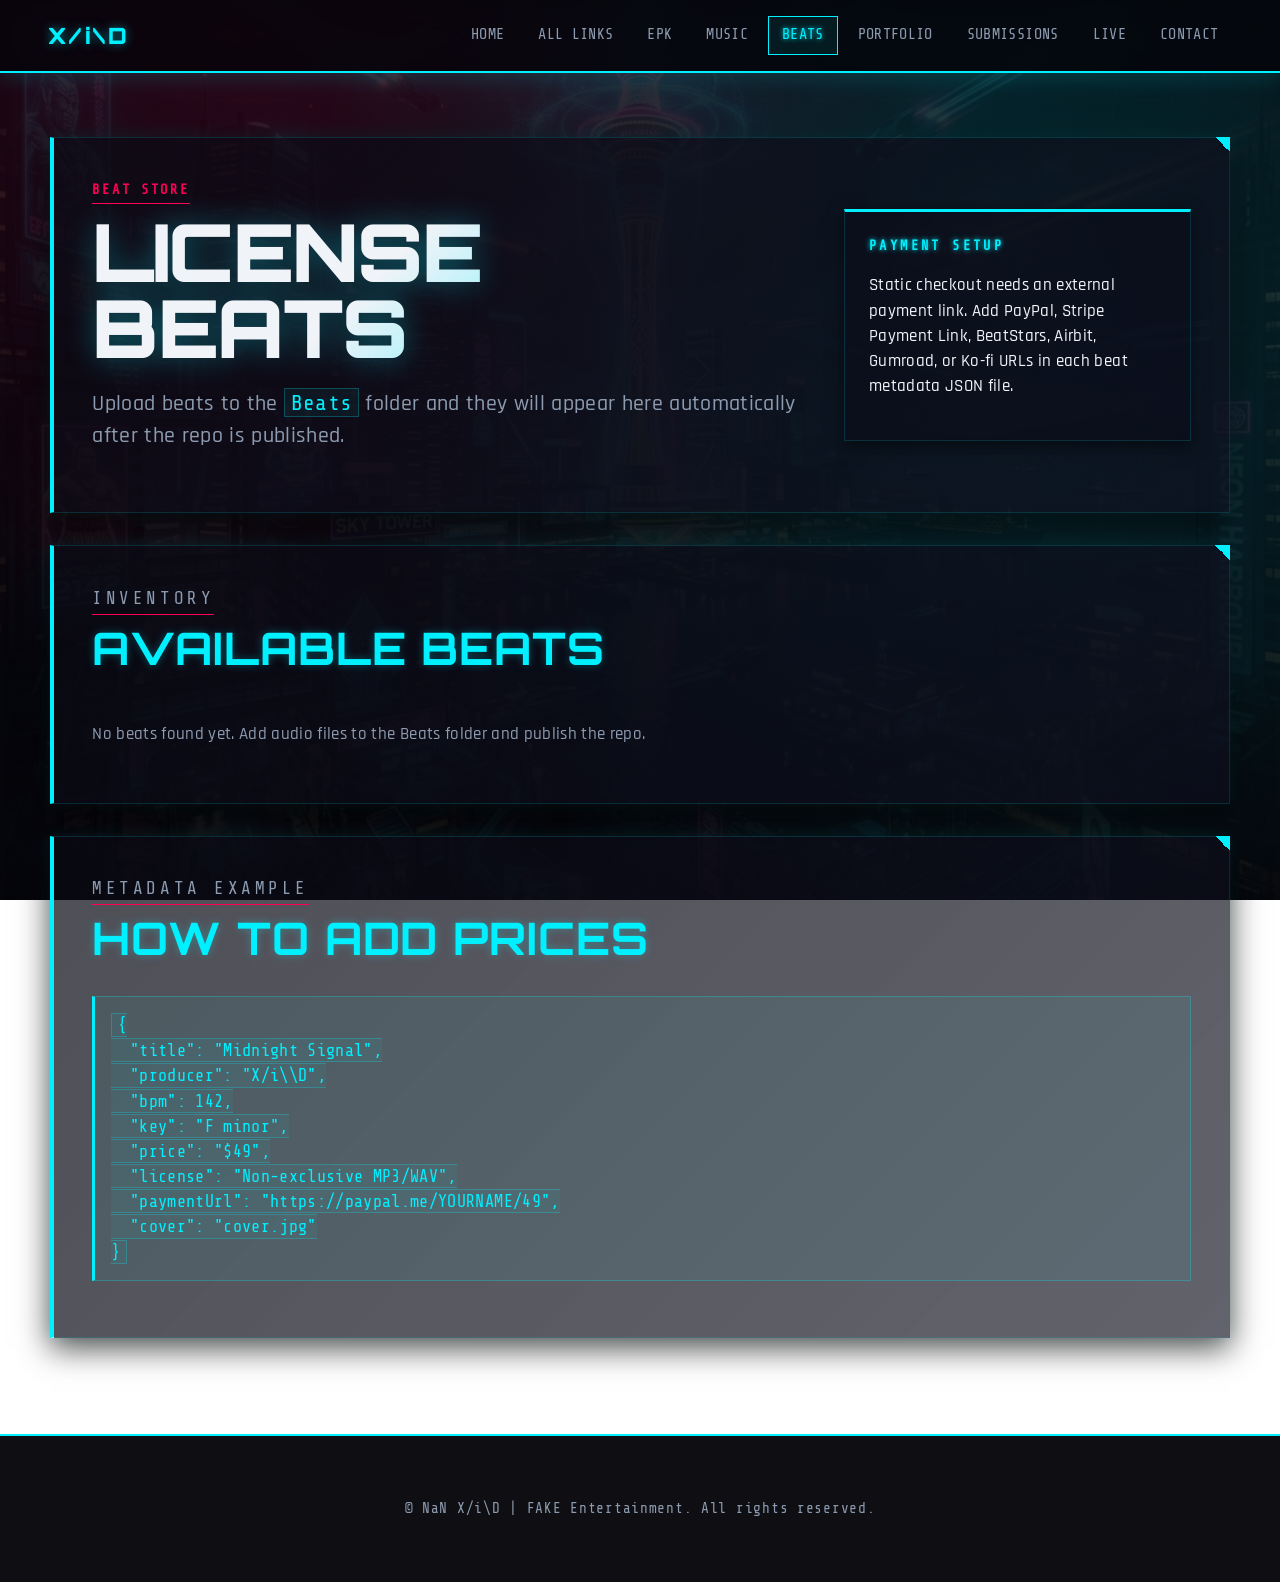
<file: beatstore.html>
<!DOCTYPE html>
<html lang="en">
<head>
    <meta charset="UTF-8">
    <meta name="viewport" content="width=device-width, initial-scale=1.0">
    <title>X/i\D | Beat Store</title>
    <meta name="description" content="Browse and license beats from X/i\D.">
    <link rel="stylesheet" href="style.css">
</head>
<body>
    <header class="site-header">
        <a class="brand" href="index.html" aria-label="X/i\D home">X/i\D</a>
        <nav class="site-nav" aria-label="Primary navigation">
            <a href="index.html#top">Home</a>
            <a href="link.html">All Links</a>
            <a href="epk.html">EPK</a>
            <a href="index.html#music">Music</a>
            <a href="beatstore.html" aria-current="page">Beats</a>
            <a href="portfolio.html">Portfolio</a>
            <a href="index.html#submissions">Submissions</a>
            <a href="index.html#live">Live</a>
            <a href="index.html#contact">Contact</a>
        </nav>
    </header>

    <main>
        <section class="hero compact section-band">
            <div class="hero-copy">
                <p class="eyebrow">Beat store</p>
                <h1>License Beats</h1>
                <p class="lead">Upload beats to the <code>Beats</code> folder and they will appear here automatically after the repo is published.</p>
            </div>
            <div class="hero-panel">
                <p class="panel-label">Payment setup</p>
                <p>Static checkout needs an external payment link. Add PayPal, Stripe Payment Link, BeatStars, Airbit, Gumroad, or Ko-fi URLs in each beat metadata JSON file.</p>
            </div>
        </section>

        <section class="section-band">
            <div class="section-heading">
                <p class="eyebrow">Inventory</p>
                <h2>Available Beats</h2>
            </div>
            <div class="beat-grid" id="beat-store" aria-live="polite"></div>
        </section>

        <section class="section-band">
            <div class="section-heading">
                <p class="eyebrow">Metadata example</p>
                <h2>How to add prices</h2>
            </div>
            <pre><code>{
  "title": "Midnight Signal",
  "producer": "X/i\\D",
  "bpm": 142,
  "key": "F minor",
  "price": "$49",
  "license": "Non-exclusive MP3/WAV",
  "paymentUrl": "https://paypal.me/YOURNAME/49",
  "cover": "cover.jpg"
}</code></pre>
        </section>
    </main>

    <footer>
        <p>&copy; <span id="year"></span> X/i\D | FAKE Entertainment. All rights reserved.</p>
    </footer>
    <script src="site.js"></script>
</body>
</html>
</file>
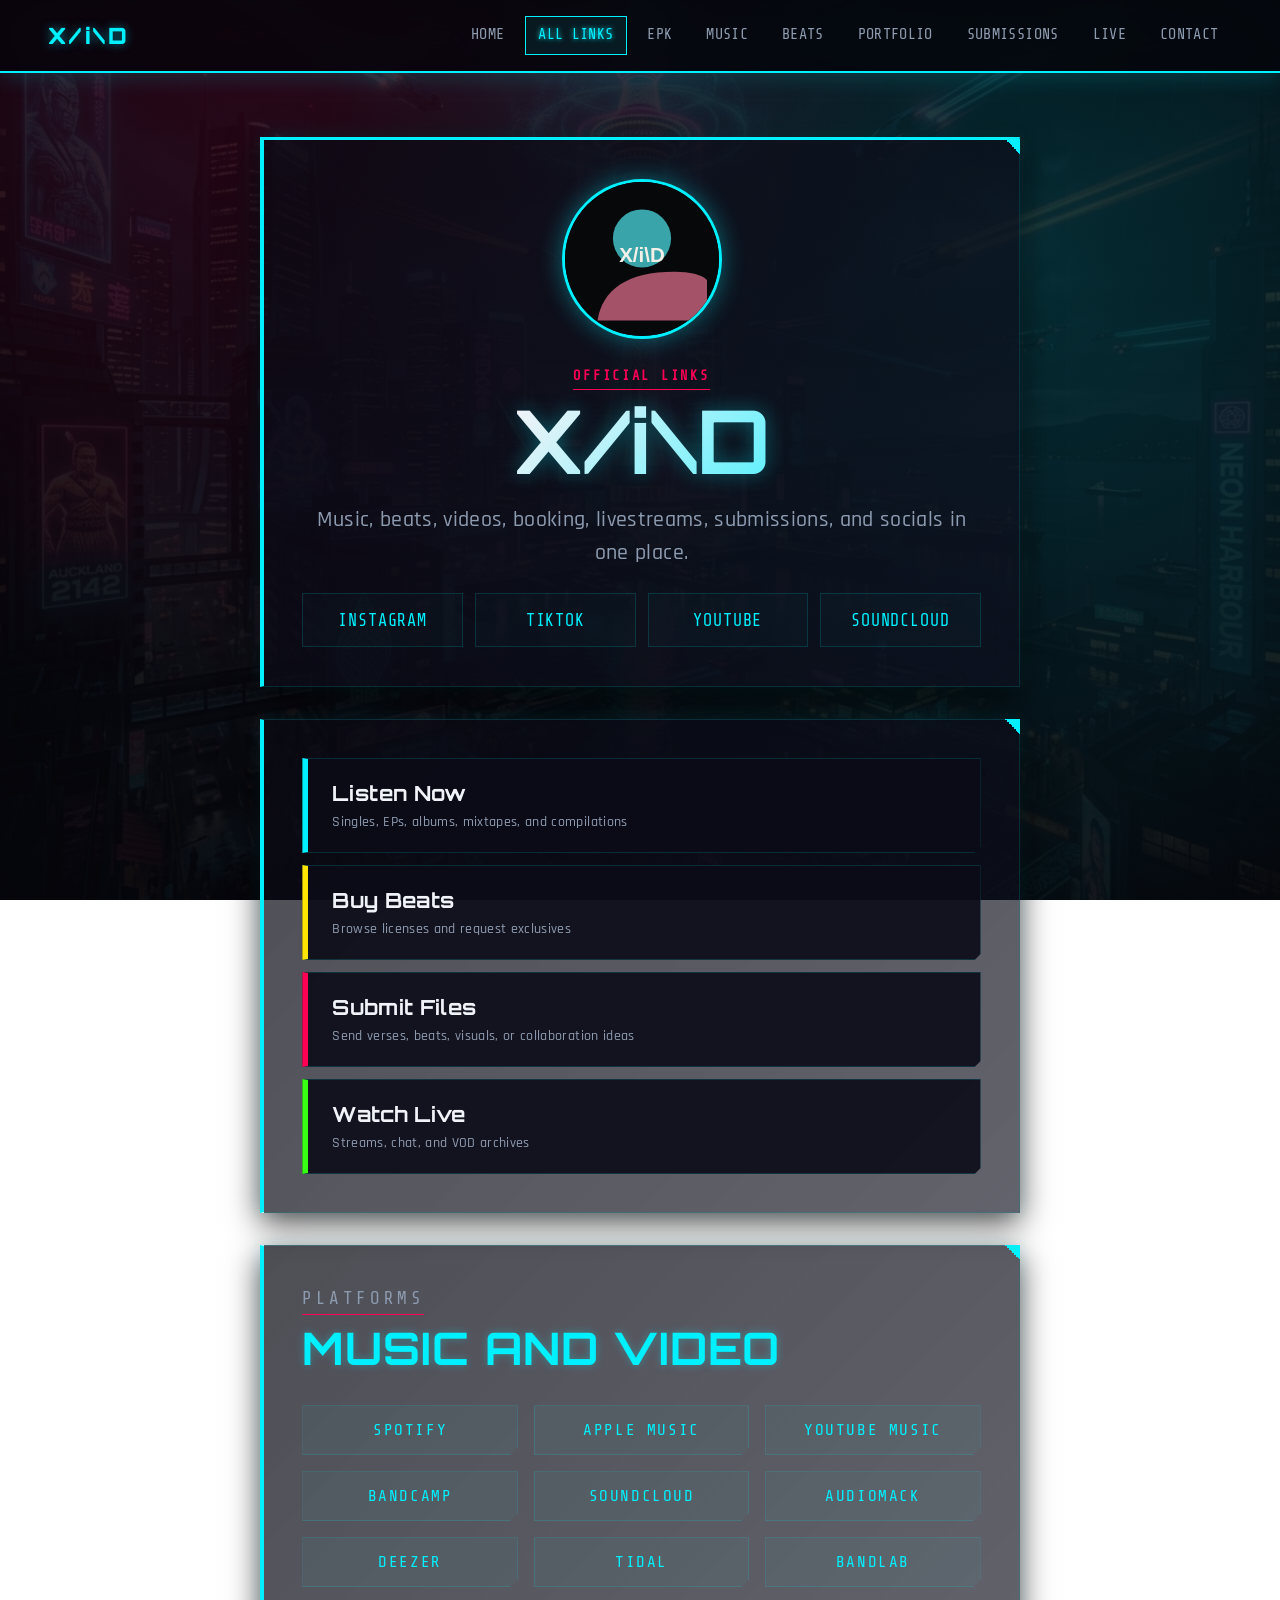
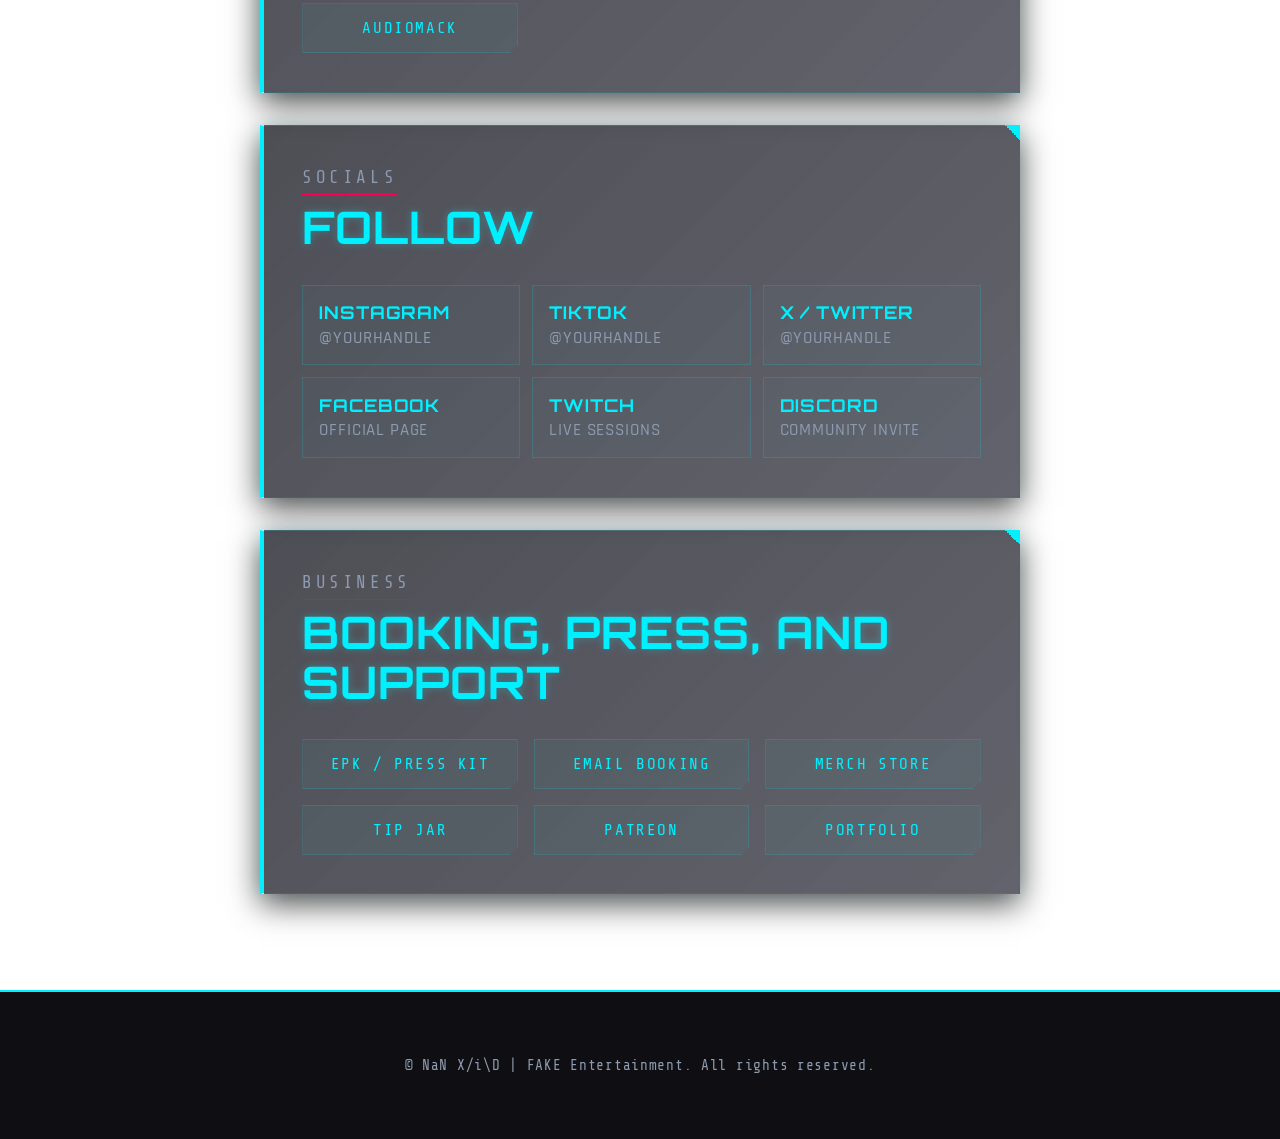
<file: link.html>
<!DOCTYPE html>
<html lang="en">
<head>
    <meta charset="UTF-8">
    <meta name="viewport" content="width=device-width, initial-scale=1.0">
    <title>X/i\D | All Links</title>
    <meta name="description" content="All official X/i\D links for music, videos, socials, beats, booking, submissions, livestreams, and support.">
    <link rel="stylesheet" href="style.css">
</head>
<body>
    <header class="site-header">
        <a class="brand" href="index.html" aria-label="X/i\D home">X/i\D</a>
        <nav class="site-nav" aria-label="Primary navigation">
            <a href="index.html#top">Home</a>
            <a href="link.html" aria-current="page">All Links</a>
            <a href="epk.html">EPK</a>
            <a href="index.html#music">Music</a>
            <a href="beatstore.html">Beats</a>
            <a href="portfolio.html">Portfolio</a>
            <a href="index.html#submissions">Submissions</a>
            <a href="index.html#live">Live</a>
            <a href="index.html#contact">Contact</a>
        </nav>
    </header>

    <main class="links-page">
        <section class="all-links-hero section-band">
            <img class="profile-avatar" src="assets/profile-avatar.svg" alt="X/i\D profile image">
            <p class="eyebrow">Official links</p>
            <h1>X/i\D</h1>
            <p class="lead">Music, beats, videos, booking, livestreams, submissions, and socials in one place.</p>
            <div class="quick-socials" aria-label="Social links">
                <a href="#">Instagram</a>
                <a href="#">TikTok</a>
                <a href="#">YouTube</a>
                <a href="#">SoundCloud</a>
            </div>
        </section>

        <section class="link-stack section-band" aria-label="Featured links">
            <a class="mega-link accent-cyan" href="index.html#music">
                <span>Listen Now</span>
                <small>Singles, EPs, albums, mixtapes, and compilations</small>
            </a>
            <a class="mega-link accent-gold" href="beatstore.html">
                <span>Buy Beats</span>
                <small>Browse licenses and request exclusives</small>
            </a>
            <a class="mega-link accent-rose" href="index.html#submissions">
                <span>Submit Files</span>
                <small>Send verses, beats, visuals, or collaboration ideas</small>
            </a>
            <a class="mega-link accent-green" href="index.html#live">
                <span>Watch Live</span>
                <small>Streams, chat, and VOD archives</small>
            </a>
        </section>

        <section class="section-band">
            <div class="section-heading">
                <p class="eyebrow">Platforms</p>
                <h2>Music and Video</h2>
            </div>
            <div class="link-grid compact-links">
                <a class="link-tile" href="#">Spotify</a>
                <a class="link-tile" href="#">Apple Music</a>
                <a class="link-tile" href="#">YouTube Music</a>
                <a class="link-tile" href="#">Bandcamp</a>
                <a class="link-tile" href="#">SoundCloud</a>
                <a class="link-tile" href="#">Audiomack</a>
                <a class="link-tile" href="#">Deezer</a>
                <a class="link-tile" href="#">Tidal</a>
                <a class="link-tile" href="#">BandLab</a>
                <a class="link-tile" href="#">Audiomack</a>
            </div>
        </section>

        <section class="section-band">
            <div class="section-heading">
                <p class="eyebrow">Socials</p>
                <h2>Follow</h2>
            </div>
            <div class="social-grid">
                <a href="#"><strong>Instagram</strong><span>@yourhandle</span></a>
                <a href="#"><strong>TikTok</strong><span>@yourhandle</span></a>
                <a href="#"><strong>X / Twitter</strong><span>@yourhandle</span></a>
                <a href="#"><strong>Facebook</strong><span>Official page</span></a>
                <a href="#"><strong>Twitch</strong><span>Live sessions</span></a>
                <a href="#"><strong>Discord</strong><span>Community invite</span></a>
            </div>
        </section>

        <section class="section-band">
            <div class="section-heading">
                <p class="eyebrow">Business</p>
                <h2>Booking, Press, and Support</h2>
            </div>
            <div class="link-grid compact-links">
                <a class="link-tile" href="epk.html">EPK / Press Kit</a>
                <a class="link-tile" href="mailto:shidomusic275@gmail.com">Email Booking</a>
                <a class="link-tile" href="#">Merch Store</a>
                <a class="link-tile" href="#">Tip Jar</a>
                <a class="link-tile" href="#">Patreon</a>
                <a class="link-tile" href="portfolio.html">Portfolio</a>
            </div>
        </section>
    </main>

    <footer>
        <p>&copy; <span id="year"></span> X/i\D | FAKE Entertainment. All rights reserved.</p>
    </footer>
    <script src="site.js"></script>
</body>
</html>
</file>
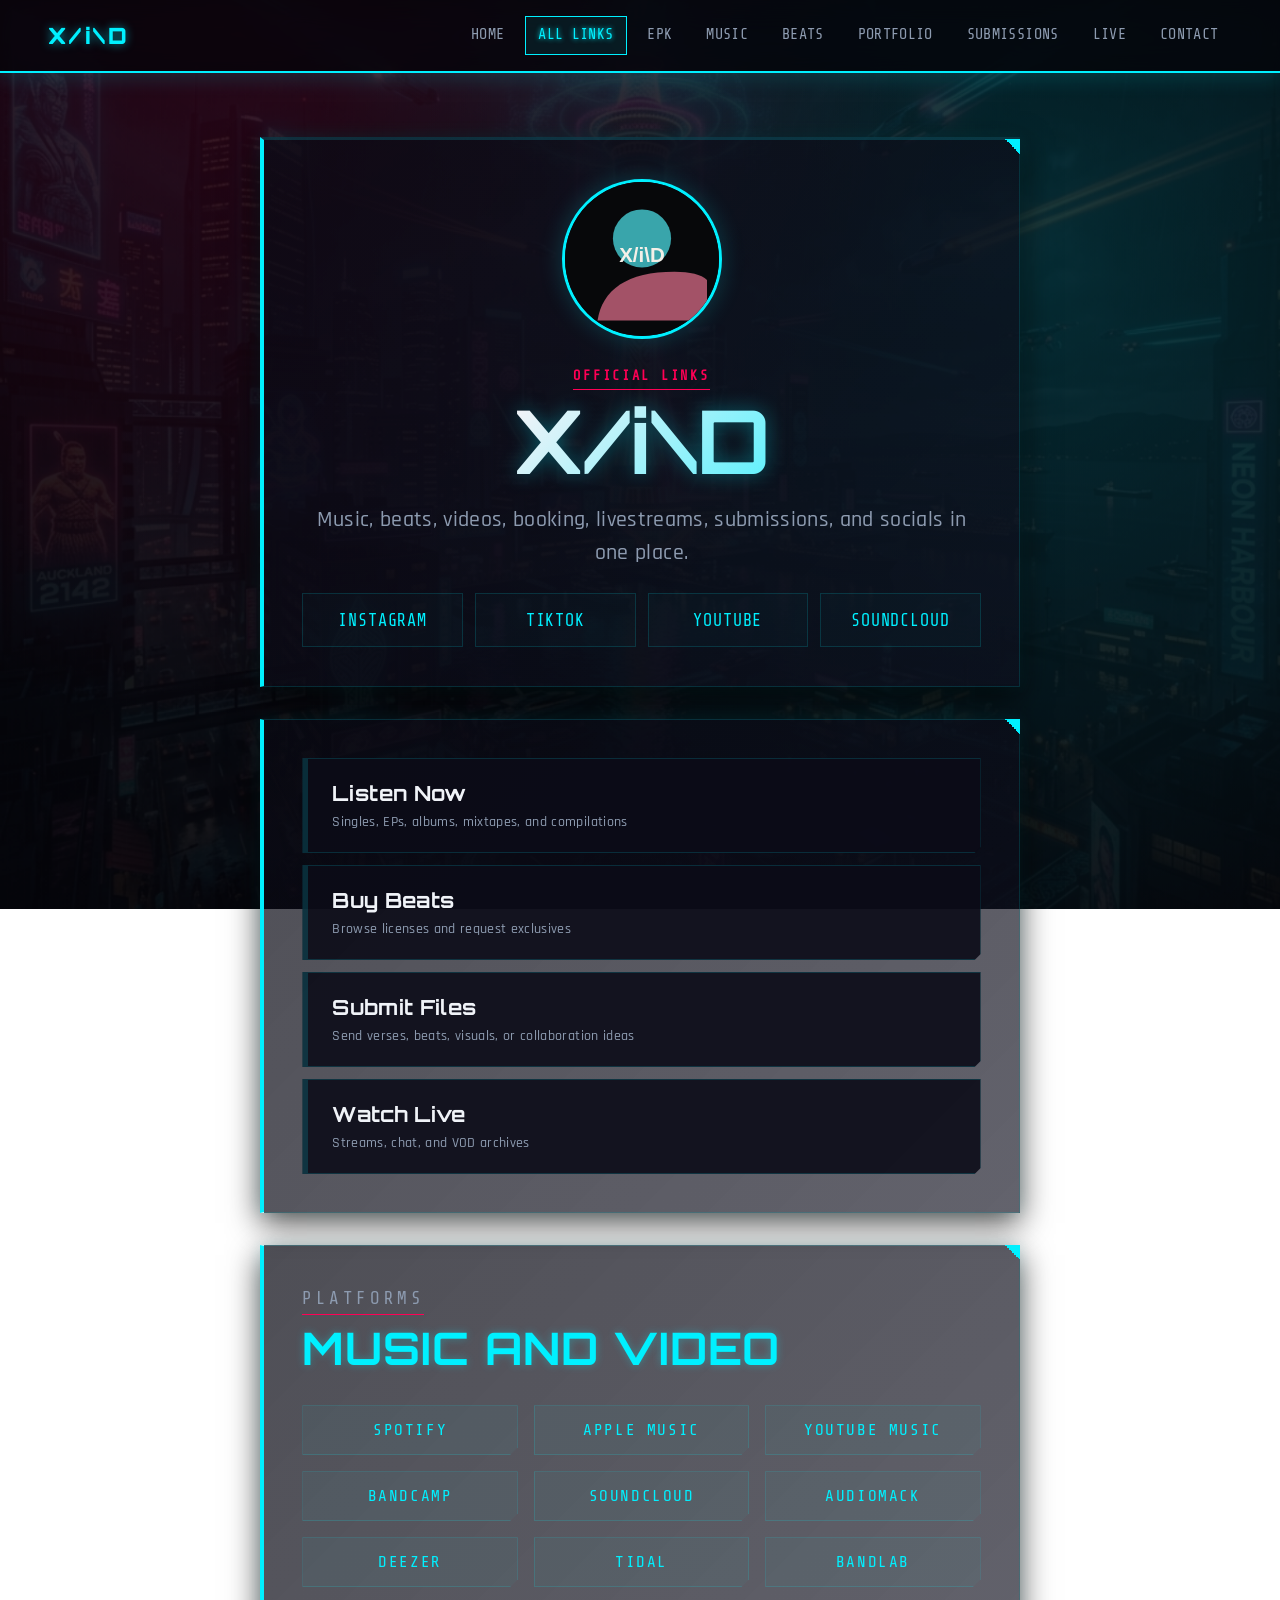
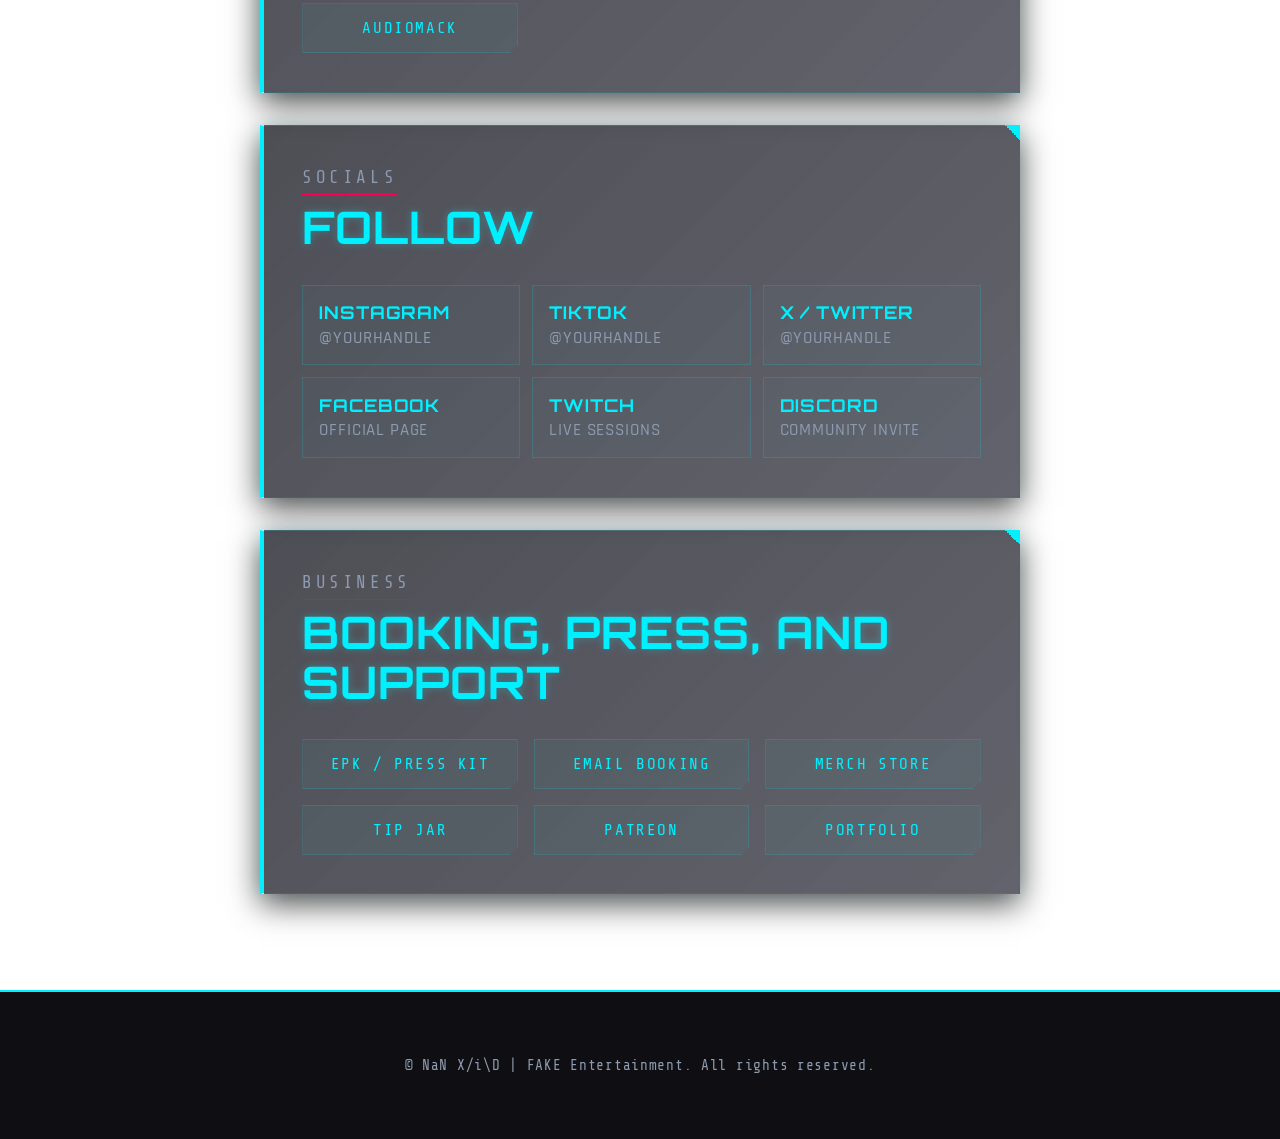
<file: links.html>
<!DOCTYPE html>
<html lang="en">
<head>
    <meta charset="UTF-8">
    <meta name="viewport" content="width=device-width, initial-scale=1.0">
    <meta http-equiv="refresh" content="0; url=link.html">
    <title>Redirecting | X/i\D</title>
    <link rel="canonical" href="link.html">
    <link rel="stylesheet" href="style.css">
</head>
<body>
    <main class="links-page">
        <section class="section-band">
            <p>Redirecting to <a href="link.html">All Links</a>.</p>
        </section>
    </main>
</body>
</html>
</file>
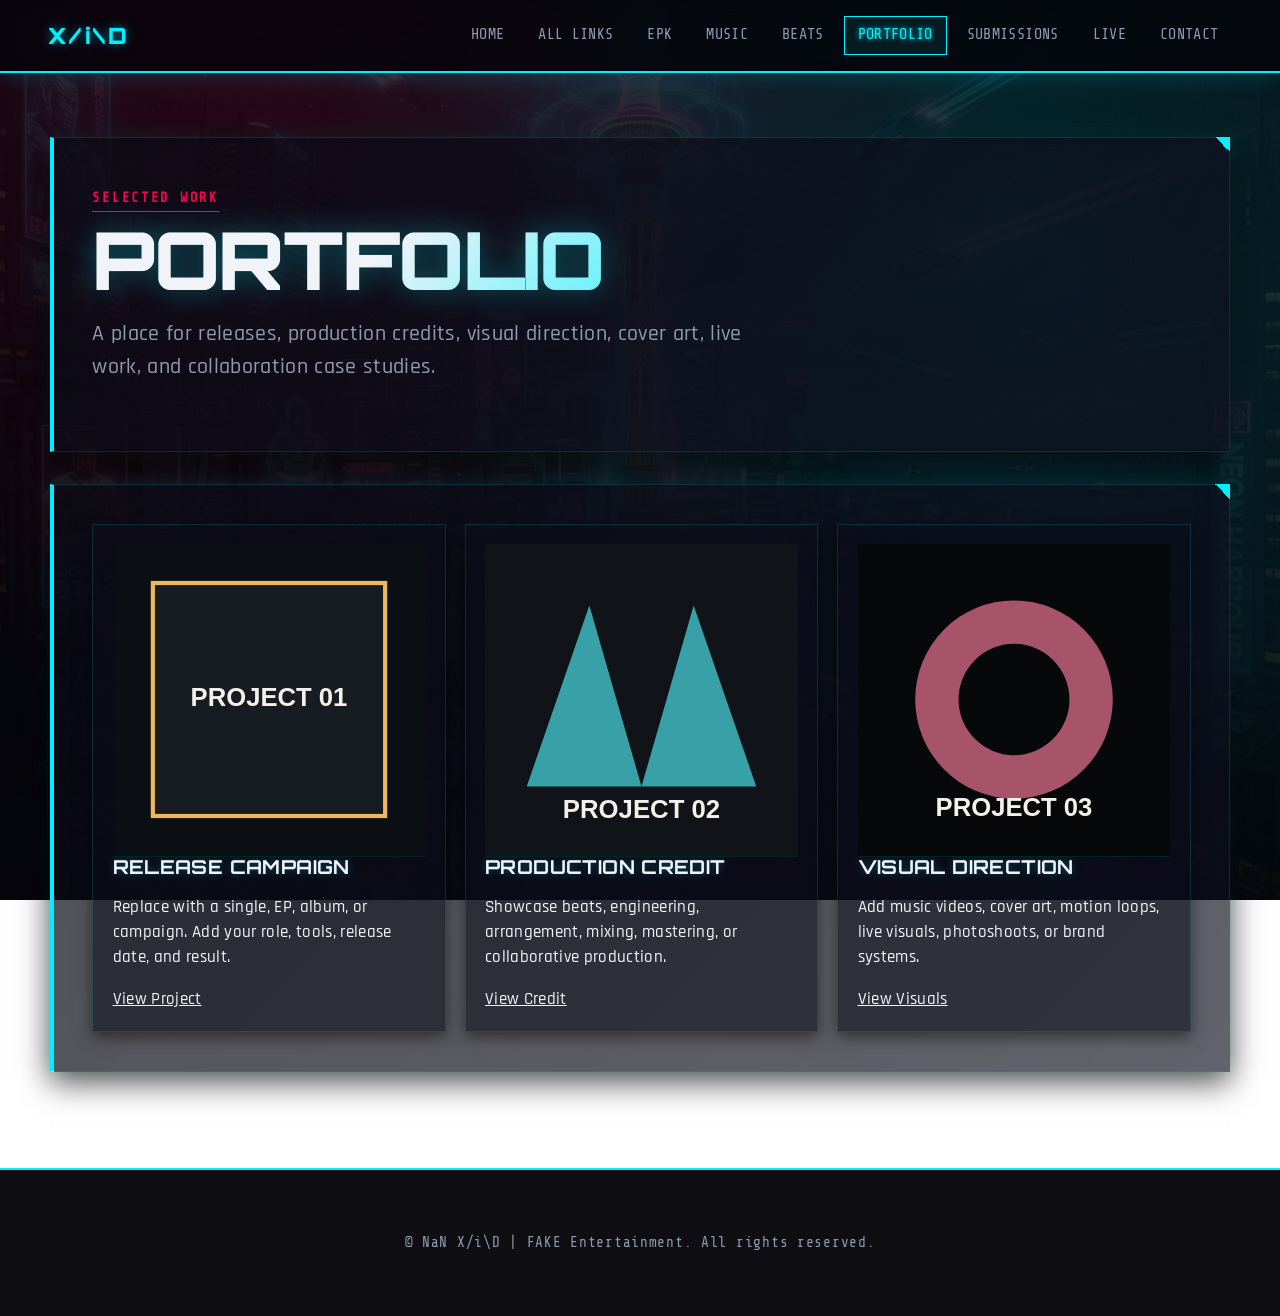
<file: portfolio.html>
<!DOCTYPE html>
<html lang="en">
<head>
    <meta charset="UTF-8">
    <meta name="viewport" content="width=device-width, initial-scale=1.0">
    <title>X/i\D | Portfolio</title>
    <meta name="description" content="Creative portfolio for X/i\D including music, production, visuals, branding, and collaborative projects.">
    <link rel="stylesheet" href="style.css">
</head>
<body>
    <header class="site-header">
        <a class="brand" href="index.html" aria-label="X/i\D home">X/i\D</a>
        <nav class="site-nav" aria-label="Primary navigation">
            <a href="index.html#top">Home</a>
            <a href="link.html">All Links</a>
            <a href="epk.html">EPK</a>
            <a href="index.html#music">Music</a>
            <a href="beatstore.html">Beats</a>
            <a href="portfolio.html" aria-current="page">Portfolio</a>
            <a href="index.html#submissions">Submissions</a>
            <a href="index.html#live">Live</a>
            <a href="index.html#contact">Contact</a>
        </nav>
    </header>

    <main>
        <section class="hero compact section-band">
            <div class="hero-copy">
                <p class="eyebrow">Selected work</p>
                <h1>Portfolio</h1>
                <p class="lead">A place for releases, production credits, visual direction, cover art, live work, and collaboration case studies.</p>
            </div>
        </section>

        <section class="section-band">
            <div class="portfolio-grid">
                <article class="project-card">
                    <img src="assets/project-1.svg" alt="Project artwork placeholder">
                    <h2>Release Campaign</h2>
                    <p>Replace with a single, EP, album, or campaign. Add your role, tools, release date, and result.</p>
                    <a href="#">View Project</a>
                </article>
                <article class="project-card">
                    <img src="assets/project-2.svg" alt="Project artwork placeholder">
                    <h2>Production Credit</h2>
                    <p>Showcase beats, engineering, arrangement, mixing, mastering, or collaborative production.</p>
                    <a href="#">View Credit</a>
                </article>
                <article class="project-card">
                    <img src="assets/project-3.svg" alt="Project artwork placeholder">
                    <h2>Visual Direction</h2>
                    <p>Add music videos, cover art, motion loops, live visuals, photoshoots, or brand systems.</p>
                    <a href="#">View Visuals</a>
                </article>
            </div>
        </section>
    </main>

    <footer>
        <p>&copy; <span id="year"></span> X/i\D | FAKE Entertainment. All rights reserved.</p>
    </footer>
    <script src="site.js"></script>
</body>
</html>
</file>
<file: style.css>
@import url('https://fonts.googleapis.com/css2?family=Orbitron:wght@400;500;700;900&family=Rajdhani:wght@500;600;700&family=Share+Tech+Mono&family=Inter:wght@300;400;500;700&display=swap');

:root {
    --bg: #05050a;
    --surface: rgba(10, 10, 18, 0.85);
    --surface-2: rgba(18, 18, 30, 0.9);
    --text: #f0f3f8;
    --muted: #8d9bb0;
    --line: rgba(0, 240, 255, 0.15);
    --line-active: rgba(0, 240, 255, 0.45);
    
    /* Neon Cyberpunk Palette */
    --cyan: #00f0ff;
    --gold: #ffe600;
    --rose: #ff0055;
    --green: #39ff14;
    
    --shadow: 0 10px 30px rgba(0, 0, 0, 0.7), 0 0 15px rgba(0, 240, 255, 0.1);
    --shadow-neon: 0 0 15px rgba(0, 240, 255, 0.3);
}

* {
    box-sizing: border-box;
}

html {
    scroll-behavior: smooth;
}

body {
    margin: 0;
    color: var(--text);
    /* Cyber-grid overlay */
    background: 
        linear-gradient(90deg, rgba(0, 240, 255, 0.015) 1px, transparent 1px),
        linear-gradient(rgba(0, 240, 255, 0.015) 1px, transparent 1px);
    background-size: 25px 25px;
    background-attachment: fixed;
    font-family: 'Rajdhani', 'Segoe UI', Roboto, sans-serif;
    font-weight: 500;
    font-size: 1.05rem;
    line-height: 1.5;
    letter-spacing: 0.02em;
    position: relative;
    overflow-x: hidden;
}

body::before {
    content: "";
    position: fixed;
    top: 0;
    left: 0;
    width: 100%;
    height: 100%;
    background-image: 
        radial-gradient(circle at 20% 0%, rgba(255, 0, 85, 0.15), transparent 45rem),
        radial-gradient(circle at 80% 30%, rgba(0, 240, 255, 0.15), transparent 45rem),
        linear-gradient(rgba(5, 5, 10, 0.88), rgba(5, 5, 10, 0.94)),
        url('assets/cyberpunk_auckland.png');
    background-size: cover;
    background-position: center;
    background-repeat: no-repeat;
    background-attachment: fixed;
    z-index: -2;
    animation: futuristicAucklandPan 45s ease-in-out infinite alternate;
}

@keyframes futuristicAucklandPan {
    0% {
        transform: scale(1.02) translate(0, 0);
    }
    100% {
        transform: scale(1.08) translate(-1%, -1%);
    }
}

a {
    color: inherit;
    transition: all 0.25s cubic-bezier(0.25, 0.8, 0.25, 1);
}

img {
    display: block;
    max-width: 100%;
}

/* Scrollbars */
::-webkit-scrollbar {
    width: 8px;
    height: 8px;
}
::-webkit-scrollbar-track {
    background: #05050a;
}
::-webkit-scrollbar-thumb {
    background: rgba(0, 240, 255, 0.3);
    border: 1px solid var(--cyan);
}
::-webkit-scrollbar-thumb:hover {
    background: var(--cyan);
    box-shadow: 0 0 10px var(--cyan);
}

code,
pre {
    color: var(--cyan);
    background: rgba(0, 240, 255, 0.05);
    border: 1px solid rgba(0, 240, 255, 0.25);
    border-radius: 0px;
    font-family: 'Share Tech Mono', monospace;
}

code {
    padding: 0.1rem 0.35rem;
}

pre {
    overflow-x: auto;
    padding: 1rem;
    position: relative;
    border-left: 3px solid var(--cyan);
}

.site-header {
    position: sticky;
    top: 0;
    z-index: 100;
    display: flex;
    align-items: center;
    justify-content: space-between;
    gap: 1rem;
    padding: 1rem clamp(1rem, 4vw, 3rem);
    background: rgba(5, 5, 10, 0.85);
    border-bottom: 2px solid var(--cyan);
    backdrop-filter: blur(15px) saturate(180%);
    box-shadow: 0 5px 20px rgba(0, 240, 255, 0.15);
    animation: solarStormHeader 15s linear infinite;
}

.brand {
    color: var(--cyan);
    font-family: 'Orbitron', sans-serif;
    font-size: 1.4rem;
    font-weight: 900;
    letter-spacing: 0.15em;
    text-decoration: none;
    text-shadow: 0 0 10px rgba(0, 240, 255, 0.5);
    position: relative;
    transition: transform 0.2s ease;
    animation: solarStormText 15s linear infinite;
}

.brand:hover {
    transform: skewX(-5deg);
    color: var(--text);
    text-shadow: 0 0 15px var(--rose);
}

.site-nav {
    display: flex;
    flex-wrap: wrap;
    justify-content: flex-end;
    gap: 0.4rem;
}

.site-nav a {
    min-height: 2.2rem;
    display: inline-flex;
    align-items: center;
    padding: 0.45rem 0.8rem;
    color: var(--muted);
    font-family: 'Share Tech Mono', monospace;
    font-size: 0.95rem;
    text-transform: uppercase;
    text-decoration: none;
    border: 1px solid transparent;
    transition: all 0.2s ease;
}

.site-nav a:hover,
.site-nav a[aria-current="page"] {
    color: var(--cyan);
    background: rgba(0, 240, 255, 0.08);
    border: 1px solid var(--cyan);
    text-shadow: 0 0 5px var(--cyan);
}

main {
    width: min(1180px, calc(100% - 2rem));
    margin: 0 auto;
    padding: 2rem 0 4rem;
}

/* Cyberpunk tech-plate section containers */
.section-band {
    margin: 2rem 0;
    padding: clamp(1.15rem, 3vw, 2.5rem);
    background: linear-gradient(135deg, rgba(10, 10, 20, 0.72), rgba(15, 15, 30, 0.65));
    border: 1px solid var(--line);
    border-left: 4px solid var(--cyan);
    border-radius: 0px; /* Sharp high-tech cut */
    box-shadow: var(--shadow);
    position: relative;
    animation: solarStormBand 15s linear infinite;
}

.section-band::after {
    content: '';
    position: absolute;
    top: -1px;
    right: -1px;
    width: 15px;
    height: 15px;
    background: linear-gradient(225deg, var(--cyan) 50%, transparent 50%);
    pointer-events: none;
}

.hero {
    min-height: 70vh;
    display: grid;
    grid-template-columns: minmax(0, 1.35fr) minmax(300px, 0.65fr);
    align-items: center;
    gap: 2rem;
}

.section-band.hero:not(.compact) {
    background: 
        linear-gradient(to bottom, rgba(10, 10, 20, 0) 0%, rgba(10, 10, 20, 0.45) 60%, rgba(10, 10, 20, 0.98) 100%),
        url('assets/homepage-profile.jpg');
    background-size: cover;
    background-position: center 25%;
    background-repeat: no-repeat;
}

.hero.compact {
    min-height: 35vh;
    align-items: center;
}

.hero h1 {
    margin: 0 0 1rem;
    font-family: 'Orbitron', sans-serif;
    font-size: clamp(3.2rem, 10vw, 7.5rem);
    line-height: 0.95;
    font-weight: 900;
    text-transform: uppercase;
    background: linear-gradient(135deg, var(--text) 40%, var(--cyan) 100%);
    -webkit-background-clip: text;
    -webkit-text-fill-color: transparent;
    filter: drop-shadow(0 0 15px rgba(0, 240, 255, 0.35));
    letter-spacing: -0.02em;
}

.hero.compact h1 {
    font-size: clamp(2.5rem, 7vw, 5rem);
}

.lead {
    max-width: 64ch;
    color: var(--muted);
    font-size: clamp(1.1rem, 2vw, 1.35rem);
    font-family: 'Rajdhani', sans-serif;
    font-weight: 500;
}

.eyebrow {
    margin: 0 0 0.55rem;
    color: var(--rose);
    font-family: 'Share Tech Mono', monospace;
    font-size: 0.85rem;
    font-weight: 700;
    text-transform: uppercase;
    letter-spacing: 0.2em;
    display: inline-block;
    border-bottom: 1px solid var(--rose);
    padding-bottom: 0.2rem;
}

.panel-label {
    margin: 0 0 0.55rem;
    color: var(--cyan);
    font-family: 'Share Tech Mono', monospace;
    font-size: 0.85rem;
    font-weight: 700;
    text-transform: uppercase;
    letter-spacing: 0.25em;
    text-shadow: 0 0 5px var(--cyan);
}

.hero-actions,
.tabs,
.list-stack {
    display: flex;
    flex-wrap: wrap;
    gap: 0.75rem;
}

.link-grid {
    display: grid;
    grid-template-columns: repeat(auto-fit, minmax(220px, 1fr));
    gap: 1rem;
}

/* Cyberpunk slanted neon buttons */
.button,
button.button,
.link-tile,
.list-stack a {
    min-height: 3rem;
    display: inline-flex;
    align-items: center;
    justify-content: center;
    padding: 0.75rem 1.5rem;
    color: var(--cyan);
    background: rgba(0, 240, 255, 0.03);
    border: 1px solid var(--line);
    border-radius: 0px; /* Sharp corners */
    text-transform: uppercase;
    font-family: 'Share Tech Mono', monospace;
    font-size: 1rem;
    letter-spacing: 0.1em;
    text-align: center;
    text-decoration: none;
    cursor: pointer;
    transition: all 0.25s cubic-bezier(0.25, 0.8, 0.25, 1);
    position: relative;
    clip-path: polygon(0 0, 100% 0, 100% calc(100% - 8px), calc(100% - 8px) 100%, 0 100%);
    animation: solarStormBorderMuted 15s linear infinite;
}

.button:hover,
button.button:hover,
.link-tile:hover,
.list-stack a:hover {
    color: #030307;
    background: var(--cyan);
    border-color: var(--cyan);
    box-shadow: 0 0 20px var(--cyan);
    transform: translateY(-2px);
    animation: none; /* Disable cycling on hover to allow full neon color */
}

.button.primary,
button.button.primary,
.tabs button.active {
    color: #030307;
    background: var(--cyan);
    border-color: var(--cyan);
    font-weight: 700;
    box-shadow: 0 0 10px rgba(0, 240, 255, 0.3);
}

.button.primary:hover,
button.button.primary:hover,
.tabs button.active:hover {
    background: var(--text);
    border-color: var(--text);
    box-shadow: 0 0 20px rgba(255, 255, 255, 0.8);
    color: #000;
}

.hero-panel,
.player-dock,
.contact-card,
.qr-card,
.project-card,
.release-card,
.beat-card,
.stat-grid div {
    background: rgba(12, 12, 24, 0.55);
    border: 1px solid var(--line);
    border-radius: 0px;
    box-shadow: 0 5px 15px rgba(0,0,0,0.5);
    transition: all 0.3s ease;
    position: relative;
    animation: solarStormBorderMuted 15s linear infinite;
}

/* Hologram hover effect */
.release-card:hover,
.beat-card:hover,
.project-card:hover,
.qr-card:hover {
    border-color: var(--cyan);
    box-shadow: 0 0 25px rgba(0, 240, 255, 0.25);
    transform: translateY(-3px);
    animation: none;
}

.hero-panel {
    padding: 1.5rem;
    border-top: 3px solid var(--cyan);
}

.hero-panel audio,
.player-dock audio,
.release-card audio,
.beat-card audio {
    width: 100%;
    margin-top: 0.5rem;
}

/* Customizing audio elements inside cyberpunk framework */
audio {
    filter: invert(1) hue-rotate(180deg) saturate(1.5);
    border-radius: 0px;
    height: 38px;
}

.section-heading {
    max-width: 760px;
    margin-bottom: 2rem;
}

.section-heading h2,
.project-card h2,
.hero-panel h2 {
    margin: 0 0 0.5rem;
    font-family: 'Orbitron', sans-serif;
    font-size: clamp(1.8rem, 4vw, 2.8rem);
    line-height: 1.1;
    font-weight: 700;
    text-transform: uppercase;
    letter-spacing: 0.02em;
    color: var(--cyan);
    text-shadow: 0 0 8px rgba(0, 240, 255, 0.3);
    animation: solarStormHeading 15s linear infinite;
}

.section-heading p,
.muted {
    color: var(--muted);
}

.section-heading p {
    font-size: 1.1rem;
    font-weight: 500;
}

.music-layout {
    display: grid;
    grid-template-columns: minmax(0, 1fr) minmax(290px, 350px);
    gap: 1.5rem;
    align-items: start;
}

.release-grid,
.beat-grid,
.portfolio-grid,
.media-grid,
.contact-grid,
.vod-grid,
.stat-grid {
    display: grid;
    grid-template-columns: repeat(auto-fit, minmax(220px, 1fr));
    gap: 1.2rem;
}

.release-card,
.beat-card,
.project-card {
    overflow: hidden;
}

.release-card img,
.beat-card img,
.project-card img,
.media-grid img,
.qr-card img,
#player-art {
    width: 100%;
    aspect-ratio: 1;
    object-fit: cover;
    background: #000;
    border-bottom: 1px solid var(--line);
    transform: translateZ(0);
    backface-visibility: hidden;
}

.release-card .card-body,
.beat-card .card-body,
.project-card {
    padding: 1.2rem;
}

.release-card h3,
.beat-card h3,
.project-card h2 {
    margin: 0 0 0.4rem;
    font-family: 'Orbitron', sans-serif;
    font-size: 1.2rem;
    font-weight: 700;
    color: var(--text);
}

.card-meta {
    margin: 0 0 1rem;
    color: var(--muted);
    font-family: 'Share Tech Mono', monospace;
    font-size: 0.9rem;
    text-transform: uppercase;
}

.player-dock {
    position: sticky;
    top: 6.5rem;
    padding: 1.5rem;
    border: 1px solid var(--cyan);
    background: rgba(5, 10, 15, 0.95);
    box-shadow: 0 0 25px rgba(0, 240, 255, 0.2);
    animation: solarStormDock 15s linear infinite;
}

#player-art {
    border: 1px solid var(--cyan);
    box-shadow: 0 0 15px rgba(0, 240, 255, 0.35);
    margin-bottom: 1rem;
}

#player-title {
    font-family: 'Orbitron', sans-serif;
    color: var(--cyan);
    font-size: 1.3rem;
    margin: 0.5rem 0 0.2rem 0;
    text-shadow: 0 0 5px var(--cyan);
}

#player-meta {
    font-family: 'Share Tech Mono', monospace;
    font-size: 0.85rem;
    margin-bottom: 1rem;
}

.submission-form {
    display: grid;
    grid-template-columns: repeat(2, minmax(0, 1fr));
    gap: 1.2rem;
}

.submission-form label {
    display: grid;
    gap: 0.45rem;
    color: var(--cyan);
    font-family: 'Share Tech Mono', monospace;
    text-transform: uppercase;
    font-size: 0.9rem;
}

.submission-form label:nth-child(4),
.submission-form label:nth-child(5) {
    grid-column: 1 / -1;
}

input,
select,
textarea {
    width: 100%;
    min-height: 3rem;
    padding: 0.8rem 1rem;
    color: var(--text);
    background: rgba(0, 0, 0, 0.7);
    border: 1px solid var(--line);
    border-radius: 0px;
    font-family: 'Rajdhani', sans-serif;
    font-weight: 500;
    font-size: 1.1rem;
    transition: all 0.25s ease;
}

input:focus,
select:focus,
textarea:focus {
    outline: none;
    border-color: var(--cyan);
    box-shadow: 0 0 10px rgba(0, 240, 255, 0.4);
    background: rgba(0, 240, 255, 0.05);
}

textarea {
    resize: vertical;
}

.live-grid {
    display: grid;
    grid-template-columns: minmax(0, 1fr) minmax(260px, 360px);
    gap: 1.2rem;
}

.embed-shell {
    min-height: 320px;
    display: grid;
    place-items: center;
    padding: 0;
    color: var(--muted);
    background: #000;
    border: 1px solid var(--line);
    border-radius: 0px;
    overflow: hidden;
    position: relative;
}

.embed-shell::before {
    content: 'DOCKING_ESTABLISHED';
    position: absolute;
    top: 5px;
    left: 5px;
    font-family: 'Share Tech Mono', monospace;
    font-size: 0.7rem;
    color: var(--cyan);
    opacity: 0.5;
    z-index: 2;
}

.embed-shell.wide {
    min-height: 420px;
}

.embed-shell iframe {
    width: 100%;
    height: 100%;
    border: 0;
}

.qr-card {
    margin: 0;
    padding: 1.2rem;
    text-align: center;
    border: 1px solid var(--line);
}

.qr-card img {
    border: 1px solid var(--line);
}

.qr-card figcaption {
    margin-top: 0.75rem;
    color: var(--cyan);
    font-family: 'Share Tech Mono', monospace;
    text-transform: uppercase;
    font-size: 0.9rem;
}

footer {
    padding: 3rem 1rem;
    color: var(--muted);
    font-family: 'Share Tech Mono', monospace;
    font-size: 0.9rem;
    text-align: center;
    border-top: 2px solid var(--cyan);
    background: rgba(3, 3, 7, 0.95);
    letter-spacing: 0.05em;
}

@media (max-width: 820px) {
    .site-header {
        align-items: center;
        flex-direction: column;
        gap: 1rem;
    }

    .site-nav {
        justify-content: center;
        width: 100%;
    }

    .hero,
    .music-layout,
    .live-grid,
    .submission-form {
        grid-template-columns: 1fr;
    }

    .player-dock {
        position: static;
        width: 100%;
    }
}

.links-page {
    width: min(760px, calc(100% - 2rem));
}

.all-links-hero {
    min-height: auto;
    text-align: center;
    border-top: 3px solid var(--cyan);
}

.all-links-hero h1 {
    margin: 0 0 0.5rem;
    font-family: 'Orbitron', sans-serif;
    font-size: clamp(3rem, 10vw, 5.5rem);
    line-height: 0.95;
    background: linear-gradient(135deg, var(--text) 30%, var(--cyan) 100%);
    -webkit-background-clip: text;
    -webkit-text-fill-color: transparent;
    filter: drop-shadow(0 0 10px rgba(0, 240, 255, 0.35));
}

.all-links-hero .lead {
    margin-left: auto;
    margin-right: auto;
}

.profile-avatar {
    width: min(160px, 42vw);
    aspect-ratio: 1;
    margin: 0 auto 1.5rem;
    border: 3px solid var(--cyan);
    border-radius: 50%;
    object-fit: cover;
    box-shadow: 0 0 25px rgba(0, 240, 255, 0.4);
    animation: solarStormDock 15s linear infinite;
    transform: translateZ(0);
    backface-visibility: hidden;
}

.quick-socials,
.link-stack,
.social-grid {
    display: grid;
    gap: 0.75rem;
}

.quick-socials {
    grid-template-columns: repeat(auto-fit, minmax(120px, 1fr));
    margin-top: 1.5rem;
}

.quick-socials a,
.social-grid a {
    padding: 0.85rem 1rem;
    color: var(--cyan);
    background: rgba(0, 240, 255, 0.02);
    border: 1px solid var(--line);
    border-radius: 0px;
    text-transform: uppercase;
    font-family: 'Share Tech Mono', monospace;
    letter-spacing: 0.05em;
    text-decoration: none;
    animation: solarStormBorderMuted 15s linear infinite;
}

.quick-socials a:hover,
.social-grid a:hover {
    color: #030307;
    background: var(--cyan);
    border-color: var(--cyan);
    box-shadow: 0 0 20px var(--cyan);
    animation: none;
}

.mega-link {
    display: grid;
    gap: 0.15rem;
    padding: 1.2rem 1.5rem;
    color: var(--text);
    background: rgba(12, 12, 24, 0.9);
    border: 1px solid var(--line);
    border-left-width: 6px;
    border-radius: 0px;
    text-decoration: none;
    clip-path: polygon(0 0, 100% 0, 100% calc(100% - 6px), calc(100% - 6px) 100%, 0 100%);
    animation: solarStormBorderMuted 15s linear infinite;
}

.mega-link span {
    font-family: 'Orbitron', sans-serif;
    font-size: 1.3rem;
    font-weight: 700;
}

.mega-link small,
.social-grid span {
    color: var(--muted);
    font-family: 'Rajdhani', sans-serif;
    font-weight: 500;
}

.accent-cyan { border-left-color: var(--cyan); }
.accent-gold { border-left-color: var(--gold); }
.accent-rose { border-left-color: var(--rose); }
.accent-green { border-left-color: var(--green); }

.mega-link:hover {
    border-color: var(--cyan);
    box-shadow: 0 0 20px rgba(0, 240, 255, 0.2);
    animation: none;
}

.accent-cyan:hover { border-left-color: var(--cyan); }
.accent-gold:hover { border-left-color: var(--gold); box-shadow: 0 0 20px rgba(255, 230, 0, 0.2); }
.accent-rose:hover { border-left-color: var(--rose); box-shadow: 0 0 20px rgba(255, 0, 85, 0.2); }
.accent-green:hover { border-left-color: var(--green); box-shadow: 0 0 20px rgba(57, 255, 20, 0.2); }

.compact-links {
    grid-template-columns: repeat(auto-fit, minmax(160px, 1fr));
}

.link-tile {
    width: 100%;
}

.featured-link {
    border-color: var(--cyan);
    background: rgba(0, 240, 255, 0.05);
    box-shadow: inset 0 0 10px rgba(0, 240, 255, 0.15);
    text-shadow: 0 0 5px var(--cyan);
    animation: solarStormDock 15s linear infinite;
}

.social-grid {
    grid-template-columns: repeat(auto-fit, minmax(180px, 1fr));
}

.social-grid strong,
.social-grid span {
    display: block;
}

.social-grid strong {
    font-family: 'Orbitron', sans-serif;
    font-size: 1.1rem;
    color: var(--cyan);
}

:focus-visible {
    outline: 2px solid var(--cyan);
    outline-offset: 3px;
}

.contact-card {
    min-height: 8rem;
    display: flex;
    align-items: center;
    justify-content: center;
    padding: 1.5rem;
    text-align: center;
    text-decoration: none;
    overflow-wrap: anywhere;
    font-family: 'Orbitron', sans-serif;
    color: var(--cyan);
    font-size: 1.2rem;
    text-shadow: 0 0 8px rgba(0, 240, 255, 0.4);
    border: 1px solid var(--cyan);
    animation: solarStormDock 15s linear infinite, solarStormText 15s linear infinite;
}

.contact-card:hover {
    background: var(--cyan);
    color: #000;
    box-shadow: 0 0 20px var(--cyan);
    text-shadow: none;
    animation: none;
}

@media (max-width: 560px) {
    main,
    .links-page {
        width: min(100% - 1rem, 1180px);
        padding-top: 1rem;
    }

    .section-band {
        padding: 1rem;
    }

    .site-nav a {
        padding-inline: 0.62rem;
        font-size: 0.92rem;
    }

    .link-grid,
    .compact-links,
    .quick-socials,
    .social-grid {
        grid-template-columns: 1fr;
    }

    .hero h1,
    .all-links-hero h1 {
        font-size: clamp(2.8rem, 15vw, 4.5rem);
    }
}

/* Music player compact folders */
#music-tabs {
    overflow-x: auto;
    flex-wrap: nowrap;
    padding-bottom: 0.5rem;
    margin-bottom: 1.5rem;
}

#music-tabs .button {
    flex: 0 0 auto;
}

.music-search-container {
    margin-bottom: 1.5rem;
    max-width: 480px;
    width: 100%;
}

.music-search-container input {
    font-family: 'Share Tech Mono', monospace;
    letter-spacing: 0.05em;
    text-transform: uppercase;
    font-size: 1rem;
    border-color: var(--line);
    animation: solarStormBorderMuted 15s linear infinite;
    background: rgba(5, 5, 12, 0.85);
}

.music-search-container input:focus {
    animation: none;
    border-color: var(--cyan);
    box-shadow: 0 0 15px rgba(0, 240, 255, 0.4);
    background: rgba(0, 240, 255, 0.03);
}


#music-library {
    max-height: min(72vh, 720px);
    overflow-y: auto;
    padding-right: 0.35rem;
    align-content: start;
}

.music-folder {
    grid-column: 1 / -1;
    overflow: hidden;
    background: rgba(10, 10, 22, 0.7);
    border: 1px solid var(--line);
    border-radius: 0px;
    margin-bottom: 1rem;
    animation: solarStormBorderMuted 15s linear infinite;
}

.music-folder summary {
    min-height: 8.5rem;
    display: grid;
    grid-template-columns: 7.5rem minmax(0, 1fr) auto;
    align-items: center;
    gap: 1.5rem;
    padding: 0.85rem;
    cursor: pointer;
    list-style: none;
    border-bottom: 1px solid rgba(0, 240, 255, 0.05);
}

.music-folder summary::-webkit-details-marker {
    display: none;
}

.music-folder summary img,
.folder-art {
    width: 7.5rem;
    aspect-ratio: 1;
    border-radius: 0px;
    object-fit: cover;
    background: linear-gradient(145deg, rgba(73, 215, 223, 0.35), rgba(255, 0, 85, 0.25));
    border: 1px solid var(--line);
    animation: solarStormBorderMuted 15s linear infinite;
    transform: translateZ(0);
    backface-visibility: hidden;
}

.folder-copy {
    min-width: 0;
}

.folder-copy strong {
    font-family: 'Orbitron', sans-serif;
    font-size: 1.3rem;
    color: var(--cyan);
    text-shadow: 0 0 5px rgba(0,240,255,0.3);
    display: block;
    animation: solarStormHeading 15s linear infinite;
}

.folder-copy small {
    font-family: 'Share Tech Mono', monospace;
    color: var(--muted);
    text-transform: uppercase;
    display: block;
}

.folder-toggle {
    color: var(--cyan);
    font-family: 'Share Tech Mono', monospace;
    font-weight: 700;
    letter-spacing: 0.1em;
    text-transform: uppercase;
    border: 1px solid var(--cyan);
    padding: 0.3rem 0.8rem;
    font-size: 0.85rem;
    background: rgba(0, 240, 255, 0.05);
    animation: solarStormBorderSolid 15s linear infinite, solarStormText 15s linear infinite;
}

.music-folder[open] .folder-toggle {
    color: var(--gold);
    border-color: var(--gold);
    background: rgba(255, 230, 0, 0.05);
    animation: none;
}

.music-folder[open] .folder-toggle::before {
    content: "CLOSE";
}

.music-folder[open] .folder-toggle {
    font-size: 0;
}

.music-folder[open] .folder-toggle::before {
    font-size: 0.85rem;
}

.folder-tracks {
    display: grid;
    gap: 0.55rem;
    max-height: 22rem;
    overflow-y: auto;
    padding: 1rem;
    background: rgba(0, 0, 0, 0.4);
}

.folder-track-row {
    display: grid;
    grid-template-columns: minmax(0, 1fr) auto;
    align-items: center;
    gap: 1rem;
    padding: 0.75rem 1rem;
    background: rgba(18, 18, 30, 0.6);
    border: 1px solid rgba(0, 240, 255, 0.1);
    border-radius: 0px;
}

.folder-track-row strong {
    font-family: 'Rajdhani', sans-serif;
    font-size: 1.1rem;
    font-weight: 600;
    display: block;
}

.folder-track-row small {
    font-family: 'Share Tech Mono', monospace;
    color: var(--muted);
    display: block;
}

.folder-track-row .button {
    min-height: 2.25rem;
    padding: 0.3rem 1rem;
    font-size: 0.85rem;
}

.stat-grid div {
    padding: 1.25rem;
    text-align: center;
    display: flex;
    flex-direction: column;
    gap: 0.35rem;
}

.stat-grid div strong {
    font-family: 'Orbitron', sans-serif;
    font-size: 0.85rem;
    color: var(--cyan);
    text-transform: uppercase;
    letter-spacing: 0.1em;
}

.stat-grid div span {
    font-family: 'Rajdhani', sans-serif;
    font-weight: 600;
    font-size: 1.1rem;
}

@media (max-width: 560px) {
    #music-library {
        max-height: 60vh;
        padding-right: 0;
    }

    .music-folder summary {
        grid-template-columns: 5.5rem minmax(0, 1fr);
        gap: 1rem;
    }

    .music-folder summary img,
    .folder-art {
        width: 5.5rem;
    }

    .folder-toggle {
        grid-column: 2;
        justify-self: start;
        margin-top: 0.25rem;
    }

    .folder-track-row {
        grid-template-columns: 1fr;
    }
}

/* Solar Storm Animations */
@keyframes solarStormText {
    0% { color: var(--cyan); text-shadow: 0 0 10px rgba(0, 240, 255, 0.6); }
    15% { color: #00ffaa; text-shadow: 0 0 10px rgba(0, 255, 170, 0.6); }
    30% { color: #39ff14; text-shadow: 0 0 10px rgba(57, 255, 20, 0.6); }
    45% { color: var(--gold); text-shadow: 0 0 10px rgba(255, 230, 0, 0.6); }
    60% { color: #ff5500; text-shadow: 0 0 10px rgba(255, 85, 0, 0.6); }
    75% { color: var(--rose); text-shadow: 0 0 10px rgba(255, 0, 85, 0.6); }
    90% { color: #b000ff; text-shadow: 0 0 10px rgba(176, 0, 255, 0.6); }
    100% { color: var(--cyan); text-shadow: 0 0 10px rgba(0, 240, 255, 0.6); }
}

@keyframes solarStormBorderSolid {
    0% { border-color: var(--cyan); }
    15% { border-color: #00ffaa; }
    30% { border-color: #39ff14; }
    45% { border-color: var(--gold); }
    60% { border-color: #ff5500; }
    75% { border-color: var(--rose); }
    90% { border-color: #b000ff; }
    100% { border-color: var(--cyan); }
}

@keyframes solarStormBorderMuted {
    0% { border-color: rgba(0, 240, 255, 0.15); }
    15% { border-color: rgba(0, 255, 170, 0.15); }
    30% { border-color: rgba(57, 255, 20, 0.15); }
    45% { border-color: rgba(255, 230, 0, 0.15); }
    60% { border-color: rgba(255, 85, 0, 0.15); }
    75% { border-color: rgba(255, 0, 85, 0.15); }
    90% { border-color: rgba(176, 0, 255, 0.15); }
    100% { border-color: rgba(0, 240, 255, 0.15); }
}

@keyframes solarStormBand {
    0% { border-color: rgba(0, 240, 255, 0.15); border-left-color: var(--cyan); box-shadow: 0 10px 30px rgba(0, 0, 0, 0.7), 0 0 15px rgba(0, 240, 255, 0.1); }
    15% { border-color: rgba(0, 255, 170, 0.15); border-left-color: #00ffaa; box-shadow: 0 10px 30px rgba(0, 0, 0, 0.7), 0 0 15px rgba(0, 255, 170, 0.1); }
    30% { border-color: rgba(57, 255, 20, 0.15); border-left-color: #39ff14; box-shadow: 0 10px 30px rgba(0, 0, 0, 0.7), 0 0 15px rgba(57, 255, 20, 0.1); }
    45% { border-color: rgba(255, 230, 0, 0.15); border-left-color: var(--gold); box-shadow: 0 10px 30px rgba(0, 0, 0, 0.7), 0 0 15px rgba(255, 230, 0, 0.1); }
    60% { border-color: rgba(255, 85, 0, 0.15); border-left-color: #ff5500; box-shadow: 0 10px 30px rgba(0, 0, 0, 0.7), 0 0 15px rgba(255, 85, 0, 0.1); }
    75% { border-color: rgba(255, 0, 85, 0.15); border-left-color: var(--rose); box-shadow: 0 10px 30px rgba(0, 0, 0, 0.7), 0 0 15px rgba(255, 0, 85, 0.1); }
    90% { border-color: rgba(176, 0, 255, 0.15); border-left-color: #b000ff; box-shadow: 0 10px 30px rgba(0, 0, 0, 0.7), 0 0 15px rgba(176, 0, 255, 0.1); }
    100% { border-color: rgba(0, 240, 255, 0.15); border-left-color: var(--cyan); box-shadow: 0 10px 30px rgba(0, 0, 0, 0.7), 0 0 15px rgba(0, 240, 255, 0.1); }
}

@keyframes solarStormHeader {
    0% { border-bottom-color: var(--cyan); box-shadow: 0 5px 20px rgba(0, 240, 255, 0.15); }
    15% { border-bottom-color: #00ffaa; box-shadow: 0 5px 20px rgba(0, 255, 170, 0.15); }
    30% { border-bottom-color: #39ff14; box-shadow: 0 5px 20px rgba(57, 255, 20, 0.15); }
    45% { border-bottom-color: var(--gold); box-shadow: 0 5px 20px rgba(255, 230, 0, 0.15); }
    60% { border-bottom-color: #ff5500; box-shadow: 0 5px 20px rgba(255, 85, 0, 0.15); }
    75% { border-bottom-color: var(--rose); box-shadow: 0 5px 20px rgba(255, 0, 85, 0.15); }
    90% { border-bottom-color: #b000ff; box-shadow: 0 5px 20px rgba(176, 0, 255, 0.15); }
    100% { border-bottom-color: var(--cyan); box-shadow: 0 5px 20px rgba(0, 240, 255, 0.15); }
}

@keyframes solarStormDock {
    0% { border-color: var(--cyan); box-shadow: 0 0 25px rgba(0, 240, 255, 0.2); }
    15% { border-color: #00ffaa; box-shadow: 0 0 25px rgba(0, 255, 170, 0.2); }
    30% { border-color: #39ff14; box-shadow: 0 0 25px rgba(57, 255, 20, 0.2); }
    45% { border-color: var(--gold); box-shadow: 0 0 25px rgba(255, 230, 0, 0.2); }
    60% { border-color: #ff5500; box-shadow: 0 0 25px rgba(255, 85, 0, 0.2); }
    75% { border-color: var(--rose); box-shadow: 0 0 25px rgba(255, 0, 85, 0.2); }
    90% { border-color: #b000ff; box-shadow: 0 0 25px rgba(176, 0, 255, 0.2); }
    100% { border-color: var(--cyan); box-shadow: 0 0 25px rgba(0, 240, 255, 0.2); }
}

@keyframes solarStormHeading {
    0% { color: var(--cyan); text-shadow: 0 0 8px rgba(0, 240, 255, 0.3); }
    15% { color: #00ffaa; text-shadow: 0 0 8px rgba(0, 255, 170, 0.3); }
    30% { color: #39ff14; text-shadow: 0 0 8px rgba(57, 255, 20, 0.3); }
    45% { color: var(--gold); text-shadow: 0 0 8px rgba(255, 230, 0, 0.3); }
    60% { color: #ff5500; text-shadow: 0 0 8px rgba(255, 85, 0, 0.3); }
    75% { color: var(--rose); text-shadow: 0 0 8px rgba(255, 0, 85, 0.3); }
    90% { color: #b000ff; text-shadow: 0 0 8px rgba(176, 0, 255, 0.3); }
    100% { color: var(--cyan); text-shadow: 0 0 8px rgba(0, 240, 255, 0.3); }
}

/* Info Modal Styles */
.info-modal-overlay {
    position: fixed;
    top: 0;
    left: 0;
    width: 100vw;
    height: 100vh;
    background: rgba(3, 3, 7, 0.85);
    backdrop-filter: blur(12px) saturate(180%);
    z-index: 1000;
    display: grid;
    place-items: center;
    padding: 1rem;
    transition: opacity 0.25s ease;
}

.info-modal-overlay[hidden] {
    display: none;
}

.info-modal {
    background: linear-gradient(135deg, rgba(12, 12, 24, 0.98), rgba(18, 18, 36, 0.95));
    border: 2px solid var(--cyan);
    box-shadow: 0 0 35px rgba(0, 240, 255, 0.3);
    width: min(580px, 100%);
    max-height: 85vh;
    overflow-y: auto;
    position: relative;
    padding: 2.5rem;
    animation: solarStormDock 15s linear infinite;
}

.info-modal-close {
    position: absolute;
    top: 0.75rem;
    right: 0.75rem;
    background: transparent;
    border: 1px solid var(--line);
    color: var(--cyan);
    font-family: 'Share Tech Mono', monospace;
    font-size: 1.5rem;
    cursor: pointer;
    width: 2.2rem;
    height: 2.2rem;
    display: grid;
    place-items: center;
    transition: all 0.2s ease;
}

.info-modal-close:hover {
    background: var(--rose);
    border-color: var(--rose);
    color: #fff;
    box-shadow: 0 0 15px var(--rose);
}

#modal-project-title {
    font-family: 'Orbitron', sans-serif;
    color: var(--cyan);
    margin: 0 0 0.25rem 0;
    font-size: 1.8rem;
    text-shadow: 0 0 8px rgba(0, 240, 255, 0.4);
    text-transform: uppercase;
}

.modal-project-meta {
    font-family: 'Share Tech Mono', monospace;
    color: var(--muted);
    font-size: 0.95rem;
    margin: 0 0 1.5rem 0;
    text-transform: uppercase;
    letter-spacing: 0.05em;
}

.modal-description {
    font-family: 'Rajdhani', sans-serif;
    font-weight: 500;
    font-size: 1.15rem;
    line-height: 1.6;
    margin-bottom: 1.5rem;
    border-left: 2px solid var(--cyan);
    padding-left: 1rem;
    color: var(--text);
}

.modal-specs {
    display: grid;
    gap: 0.65rem;
    margin-bottom: 1.5rem;
    font-family: 'Rajdhani', sans-serif;
    font-size: 1.05rem;
}

.modal-specs div {
    display: flex;
    gap: 0.5rem;
    border-bottom: 1px dashed rgba(0, 240, 255, 0.1);
    padding-bottom: 0.45rem;
}

.modal-specs strong {
    font-family: 'Share Tech Mono', monospace;
    color: var(--cyan);
    text-transform: uppercase;
    font-size: 0.9rem;
    min-width: 120px;
}

.modal-label-credit {
    font-family: 'Share Tech Mono', monospace;
    font-size: 0.85rem;
    color: var(--rose);
    text-transform: uppercase;
    letter-spacing: 0.1em;
    margin-top: 2rem;
    border-top: 1px solid rgba(255, 0, 85, 0.25);
    padding-top: 1rem;
}

.player-controls {
    display: flex;
    justify-content: center;
    align-items: center;
    gap: 0.8rem;
    margin-top: 1rem;
    border-top: 1px dashed rgba(0, 240, 255, 0.15);
    padding-top: 1rem;
}

.control-btn {
    background: rgba(5, 5, 12, 0.85);
    border: 1px solid var(--line);
    color: var(--muted);
    font-family: 'Share Tech Mono', monospace;
    font-size: 0.9rem;
    padding: 0.4rem 0.8rem;
    cursor: pointer;
    transition: all 0.25s ease;
    min-height: 2.2rem;
    display: flex;
    align-items: center;
    justify-content: center;
}

.control-btn:hover {
    border-color: var(--cyan);
    color: var(--cyan);
    box-shadow: 0 0 10px rgba(0, 240, 255, 0.3);
}

.control-btn.active {
    color: var(--cyan);
    border-color: var(--cyan);
    background: rgba(0, 240, 255, 0.08);
    box-shadow: 0 0 12px rgba(0, 240, 255, 0.4);
    text-shadow: 0 0 5px var(--cyan);
}
</file>
